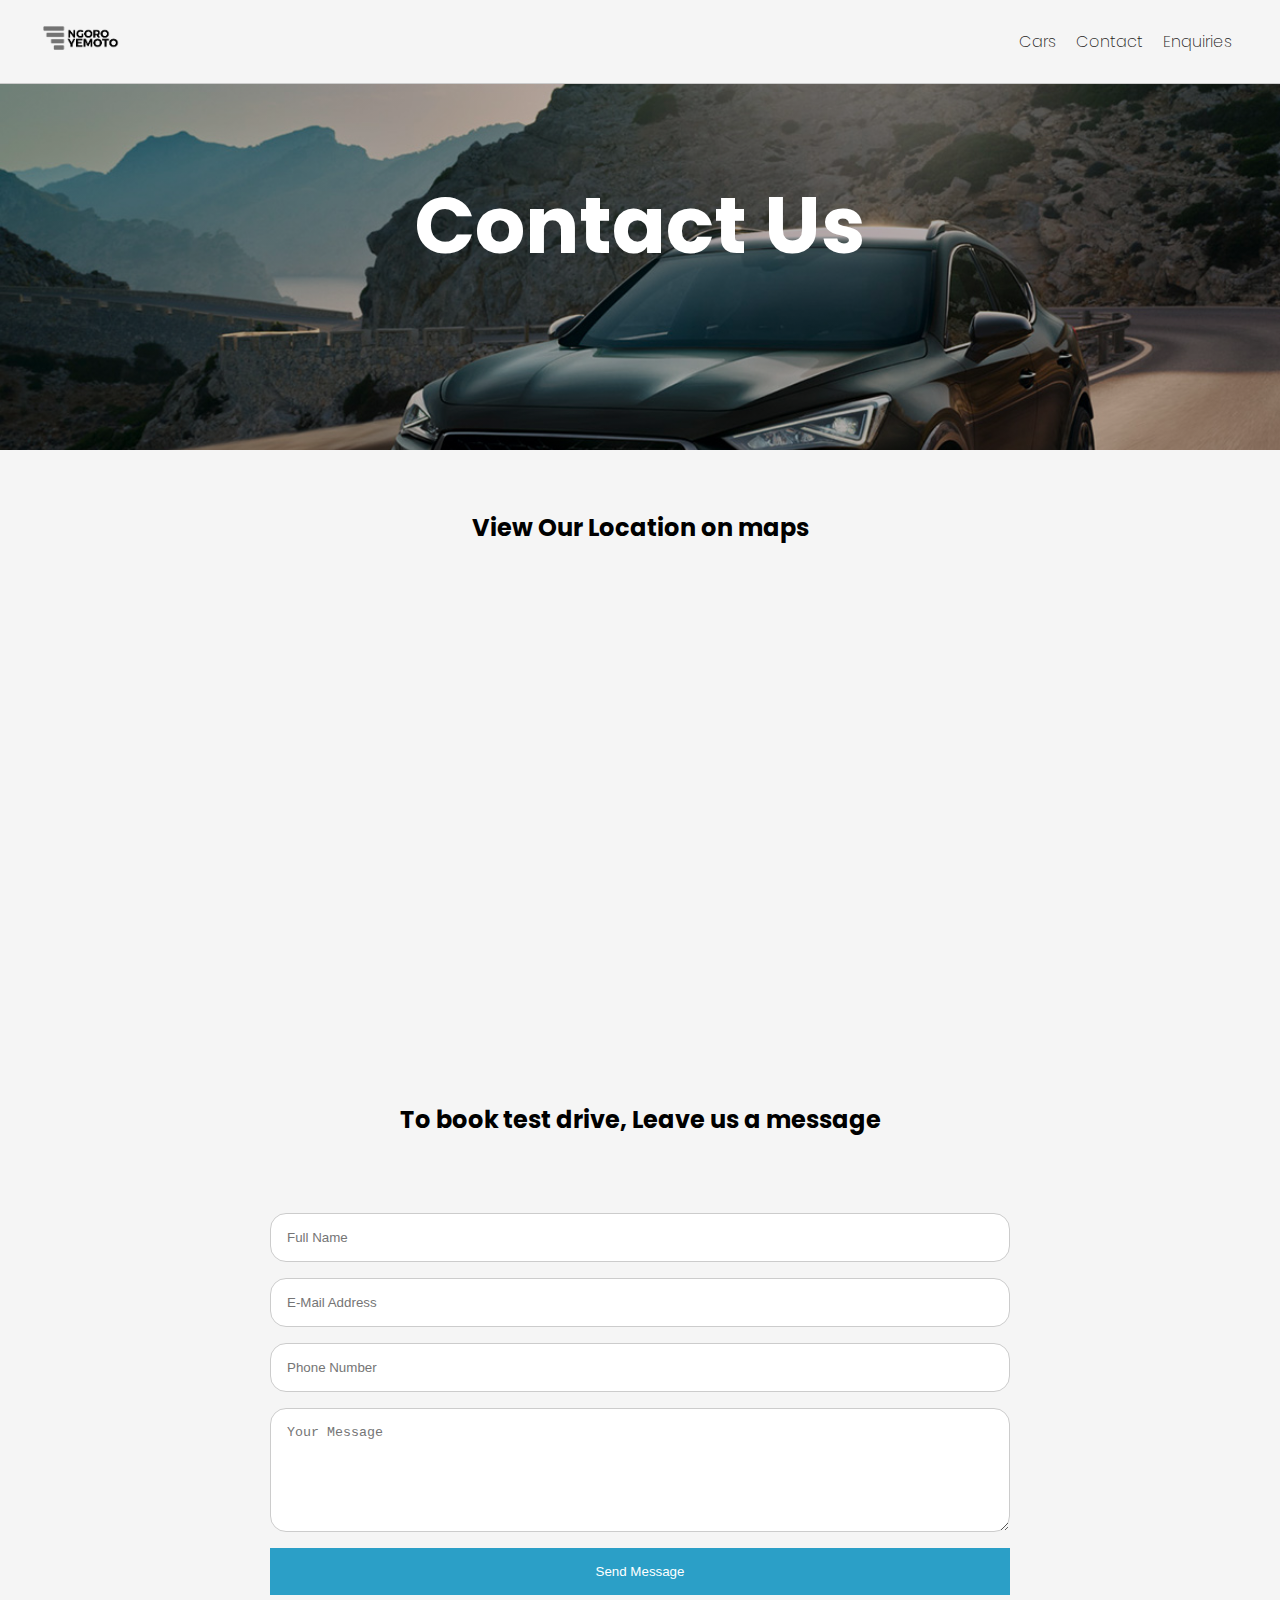
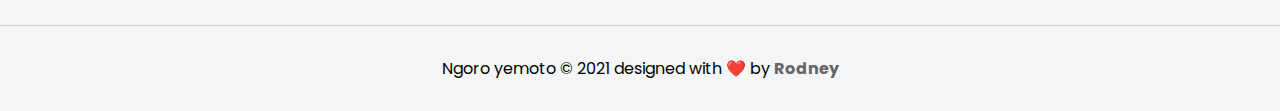
<file: contact.html>
<!DOCTYPE html>
<html lang="en">
<head>
  <meta charset="UTF-8">
  <meta http-equiv="X-UA-Compatible" content="IE=edge">
  <meta name="viewport" content="width=device-width, initial-scale=1.0">
  <title>Contact</title>
  <link rel="stylesheet" href="css/style.css">
</head>
<body>
  <header>
    <!-- Header start-->
    <a href="index.html">
      <img class="logo" src="images/logo.png" />
    </a>
   
    <nav>
      <ul class="nav-links">
        <li><a href="cars.html">Cars</a></li>
        <li><a href="contact.html">Contact</a></li>
        <li><a href="enquiries.html">Enquiries</a></li>
      </ul>
    </nav>
  </header>
  <section class="hero contact">
    <h1>Contact Us</h1>
  </section>

  <section class="contact">
    <div class="container">
      <div class="heading">
        <h2>View Our Location on maps</h2>
      </div>
      <div class="contact-top">
        <div id="map">
          <iframe src="https://www.google.com/maps/embed?pb=!1m18!1m12!1m3!1d13149.27006964455!2d31.006411733377412!3d-17.83811057792791!2m3!1f0!2f0!3f0!3m2!1i1024!2i768!4f13.1!3m3!1m2!1s0x1931a437ad96167b%3A0xe91b065f2baed9ba!2sHarare%20Institute%20of%20Technology%20(HIT).!5e0!3m2!1sen!2szw!4v1620887913378!5m2!1sen!2szw" width="100%" height="400" style="border:0;" allowfullscreen="" loading="lazy"></iframe>
        </div>
        <div class="right-text">
          <h3></h3>
        </div>
      </div>
    </div>
  </section>
  
  
      <div class="contact-form">
          <div class="heading">
              <h2>To book test drive, Leave us a message</h2>
            </div>
          <form id="contact" action="" method="post">
                  <input name="name" type="text" class="form-input" id="name" placeholder="Full Name" required>
             
                  <input name="email" type="email" class="form-input" id="email" placeholder="E-Mail Address" required>

                  <input name="email" type="text" class="form-input" id="phone" placeholder="Phone Number" required>
                
                  <textarea name="message" rows="6" class="form-input" id="message" placeholder="Your Message" required></textarea>
                
                  <button type="submit" id="form-submit" class="filled-button">Send Message</button>
               
              </div>
            </div>
          </form>
        </div>

        <footer>
          <p>
            Ngoro yemoto &copy; 2021 designed with ❤️ by
            <a target="_blank" href="https://rodney.co.zw">Rodney</a>
          </p>
        </footer>
    

</body>
</html>
</file>
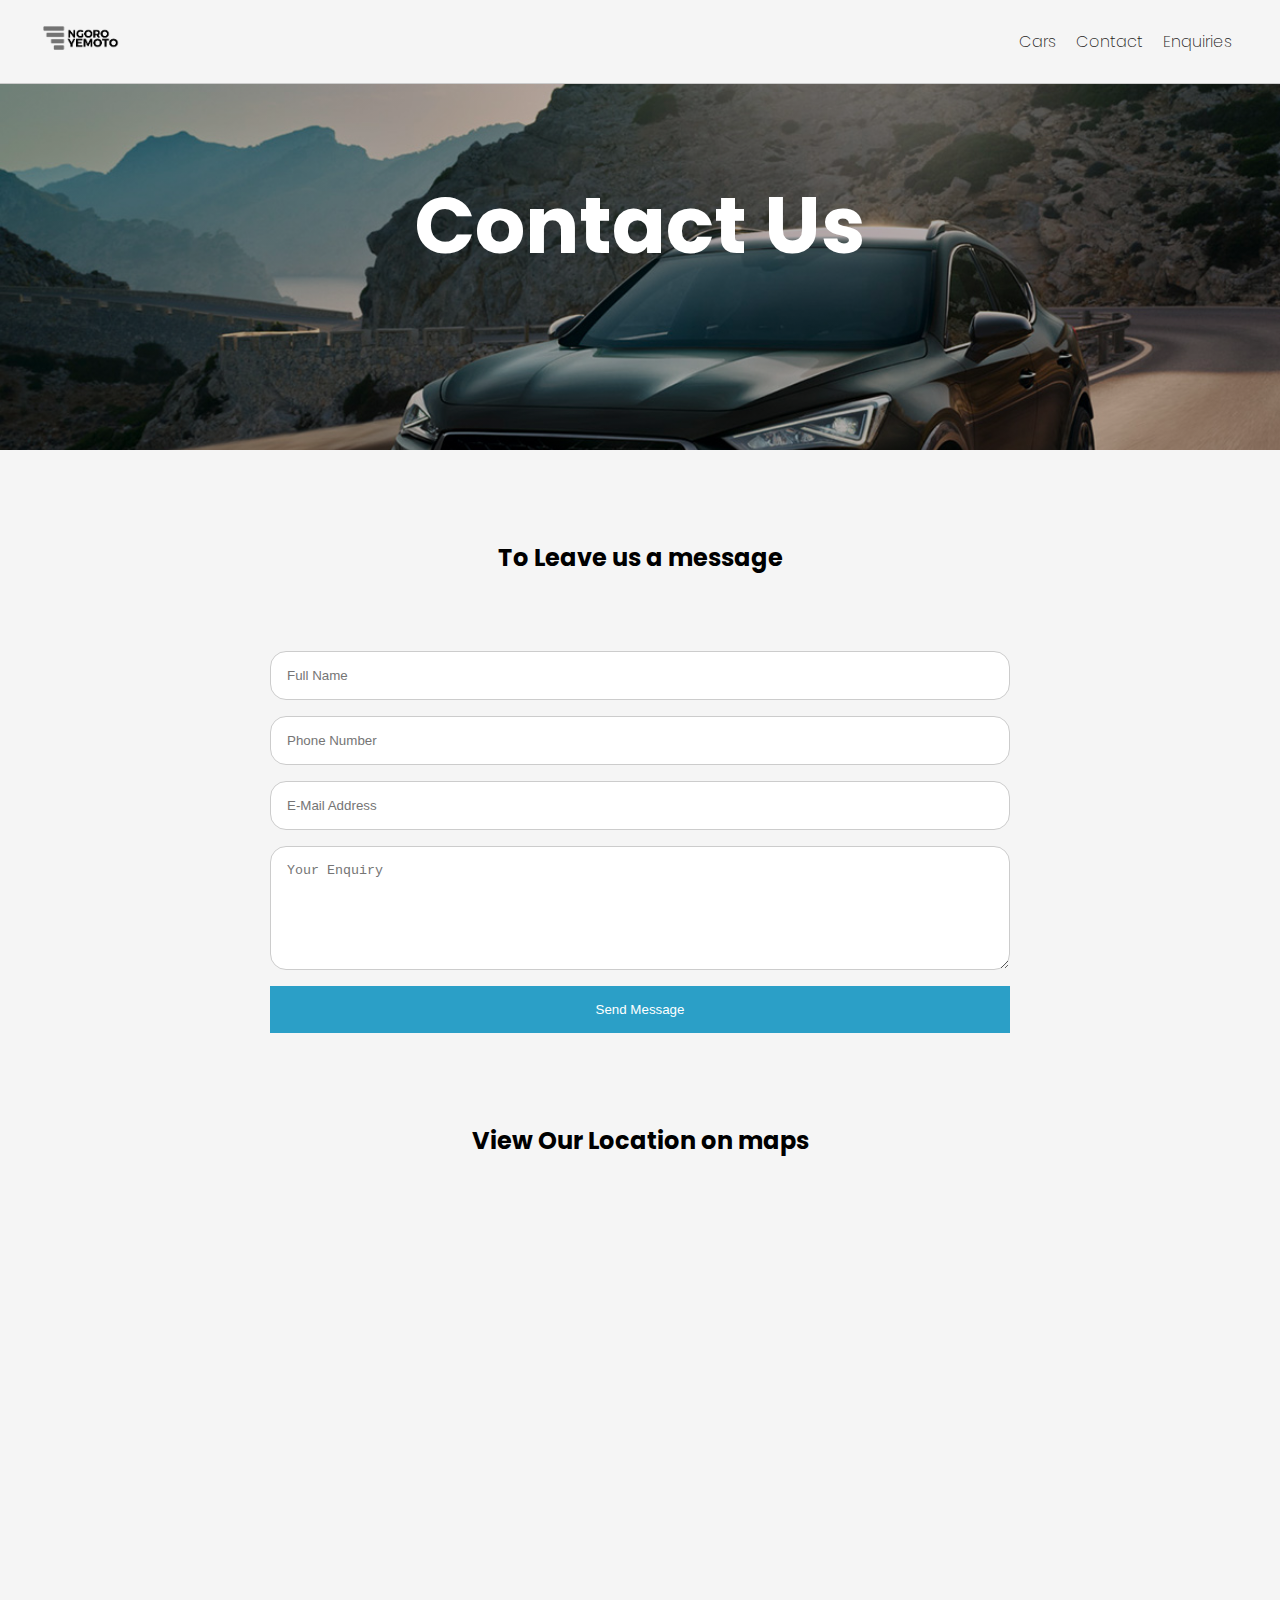
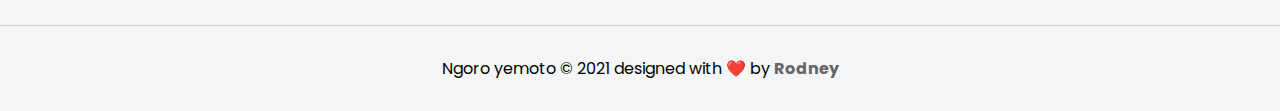
<file: enquiries.html>
<!DOCTYPE html>
<html lang="en">
<head>
  <meta charset="UTF-8">
  <meta http-equiv="X-UA-Compatible" content="IE=edge">
  <meta name="viewport" content="width=device-width, initial-scale=1.0">
  <title>Enquiries</title>
  <link rel="stylesheet" href="css/style.css">
</head>
<body>
  <header>
    <!-- Header start-->
    <a href="index.html">
      <img class="logo" src="images/logo.png" />
    </a>
   
    <nav>
      <ul class="nav-links">
        <li><a href="cars.html">Cars</a></li>
        <li><a href="contact.html">Contact</a></li>
        <li><a href="enquiries.html">Enquiries</a></li>
      </ul>
    </nav>
  </header>
  <section class="hero contact">
    <h1>Contact Us</h1>
  </section>
  
  <div class="contact-form">
    <div class="heading">
        <h2>To Leave us a message</h2>
      </div>
    <form id="form" action="" method="post">
            <input name="name" type="text" class="form-input" id="name" placeholder="Full Name" >
       
            <input name="phone" type="tel" class="form-input" id="phone" placeholder="Phone Number" >

            <input name="email" type="email" class="form-input" id="email" placeholder="E-Mail Address" >
          
            <textarea name="enuqiry" rows="6" class="form-input" id="enquiry" placeholder="Your Enquiry" ></textarea>
          
            <button type="submit" id="form-submit" class="filled-button">Send Message</button>
         
        </div>
      </div>
    </form>
  </div>
        <section class="contact">
            <div class="container">
              <div class="heading">
                <h2>View Our Location on maps</h2>
              </div>
              <div class="contact-top">
                <div id="map">
                  <iframe src="https://www.google.com/maps/embed?pb=!1m18!1m12!1m3!1d13149.27006964455!2d31.006411733377412!3d-17.83811057792791!2m3!1f0!2f0!3f0!3m2!1i1024!2i768!4f13.1!3m3!1m2!1s0x1931a437ad96167b%3A0xe91b065f2baed9ba!2sHarare%20Institute%20of%20Technology%20(HIT).!5e0!3m2!1sen!2szw!4v1620887913378!5m2!1sen!2szw" width="100%" height="400" style="border:0;" allowfullscreen="" loading="lazy"></iframe>
                </div>
                <div class="right-text">
                  <h3></h3>
                </div>
              </div>
            </div>
          </section>

        <footer>
          <p>
            Ngoro yemoto &copy; 2021 designed with ❤️ by
            <a target="_blank" href="https://rodney.co.zw">Rodney</a>
          </p>
        </footer>
    
        <script src="js/script.js"></script>
</body>
</html>
</file>
<file: css/style.css>
@import url("https://fonts.googleapis.com/css2?family=Poppins:wght@100;200;300;400;500;600;700&display=swap");

* {
  padding: 0;
  margin: 0;
  box-sizing: border-box;
}

:root {
  --lightgray: #f5f5f5;
  --darkgray: #242221;
}

body {
  background-color: var(--lightgray);
  font-family: "Poppins", sans-serif;
}

header {
  height: 84px;
  display: flex;
  align-items: center;
  justify-content: flex-end;
  padding: 32px 40px;
  position: fixed;
  top: 0;
  left: 0;
  width: 100%;
  background-color: var(--lightgray);
  z-index: 90;
  border-bottom: 1px solid #ccc;
}

header .logo {
  height: 30px;
}
header > a {
  margin-right: auto;
}

header nav {
  margin-left: 32px;
}

header nav .nav-links {
  list-style: none;
}

header nav .nav-links li {
  display: inline;
  padding: 0 8px;
}

header nav .nav-links li a {
  text-decoration: none;
  color: var(--darkgray);
  font-weight: 200;
}

section.main {
  display: grid;
  grid-gap: 10px;
  grid-template-areas:
    "grid-one grid-one grid-two grid-two"
    "grid-one grid-one grid-three grid-four";
  padding: 0 32px;
  margin-top: 84px;
}

.grid-one,
.grid-two,
.grid-three,
.grid-four {
  padding: 32px;
  color: #fff;
}

.grid-one:hover,
.grid-two:hover,
.grid-three:hover,
.grid-four:hover {
  transform: scale(1.01);
}

.grid-one {
  grid-area: grid-one;
  height: 90vh;
  background: linear-gradient(
      to right bottom,
      rgba(0, 0, 0, 0.3),
      rgba(0, 0, 0, 0.3)
    ),
    url(../images/pic-1.jpg);
  background-position: center;
  background-size: cover;
  background-repeat: no-repeat;

  display: flex;
  justify-content: flex-end;
  flex-direction: column;
  width: 55vw;
}

.grid-one h2 {
  font-size: 38px;
  font-weight: 300;
}

.grid-one .btn {
  color: #fff;
  border: 1px solid #ffffff;
  width: fit-content;
  padding: 8px 18px;
  text-decoration: none;
  margin-top: 10px;
}

.grid-one .btn:hover {
  border: 2px solid #ffffff;
}

.grid-two {
  grid-area: grid-two;
  background: linear-gradient(
      to right bottom,
      rgba(0, 0, 0, 0.3),
      rgba(0, 0, 0, 0.3)
    ),
    url(../images/pic-2.jpg);
  background-position: center;
  background-size: cover;
  background-repeat: no-repeat;
}
.grid-three {
  grid-area: grid-three;
  background-color: #003c4a;

  display: flex;
  flex-direction: column;
}
.grid-three h2 {
  font-weight: 300;
}
.grid-three a {
  margin-top: auto;
  color: #ffffff;
  text-decoration: none;
}

.grid-three a:hover {
  color: #666;
}
.grid-four {
  grid-area: grid-four;
  background: linear-gradient(
      to right bottom,
      rgba(0, 0, 0, 0.3),
      rgba(0, 0, 0, 0.3)
    ),
    url(../images/pic-4.jpg);
  background-position: center;
  background-size: cover;
  background-repeat: no-repeat;
}

.grid-four h2 {
  font-weight: 300;
}

/* Section 2 */

.section-two {
  text-align: center;
  padding: 80px 32px;
  display: flex;
  flex-direction: column;
  justify-content: center;
  align-items: center;
}

.section-two h1 {
  font-weight: 300;
  font-size: 30px;
}

.section-two img {
  max-width: 100%;
}

.section-two .section-two-cta {
  color: var(--darkgray);
  text-decoration: none;
  border: 1px solid var(--darkgray);
  padding: 8px 30px;
  display: inline-block;
  margin-top: 30px;
}

.text-bottom {
  padding: 16px;
}

.text-bottom {
  font-weight: 300;
}

/* Mobile */

.menu {
  font-size: 20px;
}

#side-navbar .close {
  text-align: left;
  padding: 25px;
  font-size: 20px;
}
#side-navbar {
  position: absolute;
  right: -2000px;
  top: 0;
  height: 100vh;
  width: 80vw;
  z-index: 100;
  background-color: #fff;
  text-align: center;

  display: flex;
  flex-direction: column;
  justify-content: space-around;
}

#side-navbar a {
  color: var(--darkgray);
  text-decoration: none;
  width: 100%;
  padding: 20px;
}

#side-navbar a:hover {
  background-color: var(--lightgray);
}

.active {
  right: 0;
}

/* Featured cars */

.featured-cars h2 {
  text-align: center;
  font-weight: 300;
  font-size: 40px;
}

.featured-cars {
  margin-bottom: 30px;
}

.feature {
  background-color: #fff;
  -webkit-box-shadow: 6px 6px 11px -5px rgba(0, 0, 0, 0.6);
  -moz-box-shadow: 6px 6px 11px -5px rgba(0, 0, 0, 0.6);
  box-shadow: 6px 6px 11px -5px rgba(0, 0, 0, 0.6);
}

.feature img.thumbnail {
  height: 200px;
  width: 100%;
  border-bottom: 1px solid #ccc;
}

.speedometer {
  height: 20px;
  padding: 20px;
}

.featured-cars-container,
.gallery {
  display: grid;
  grid-template-columns: repeat(auto-fit, 320px);
  gap: 20px;
  justify-content: center;
}

footer {
  border-top: 1px solid #cccccc;
  padding: 30px;
  text-align: center;
}

footer a {
  color: #666666;
  font-weight: bold;
  text-decoration: none;
}

/* Contact */

.hero.contact {
  height: 50vh;
  background: linear-gradient(
      to right bottom,
      rgba(0, 0, 0, 0.3),
      rgba(0, 0, 0, 0.3)
    ),
    url(../images/contact.jpg);
  background-position: center;
  background-repeat: no-repeat;
  background-size: cover;
  background-position: center bottom;
  display: grid;
  place-items: center;
  color: #ffffff;
  font-size: 40px;
  font-weight: 300;
  background-attachment: fixed;
}

.contact-form {
  max-width: 800px;
  padding: 30px;
  text-align: center;
  margin: auto;
}

.contact-form .form-input {
  width: 100%;
  display: block;
  padding: 16px;
  margin: 16px 0;
  border-radius: 16px;
  border: 1px solid #ccc;
  text-align: left;
}

.contact-form .filled-button {
  padding: 16px;
  width: 100%;
  background-color: #2b9fc7;
  border: 0;
  color: #fff;
}

.contact-form .filled-button:hover {
  background-color: rgba(43, 160, 199, 0.719);
}

.heading {
  padding: 60px;
  text-align: center;
  font-weight: 100 !important;
}

/* cars page */

.gallery {
  padding: 30px;
  margin: 30px 0;
}

table {
  width: 100%;
}
table tr{
  text-align: left;
}


@media (max-width: 1110px) {
  section.main {
    grid-template-areas:
      "grid-one grid-one "
      "grid-two grid-three "
      "grid-four grid-four";
  }
  .grid-one {
    width: auto;
    height: 60vh;
  }
  .hero.contact {
    font-size: 30px;
    font-weight: 300;
  }
}

@media (max-width: 700px) {
  .grid-two {
    display: none;
  }
  section.main {
    grid-template-areas:
      "grid-one grid-one "
      "grid-three grid-three "
      "grid-four grid-four";
  }
  .section-two h1 {
    font-size: 20px;
  }

  .featured-cars h2 {
    font-size: 25px;
  }
  .grid-one,
  .grid-two,
  .grid-three,
  .grid-four {
    padding: 20px;
  }

  .grid-one h2 {
    font-size: 28px;
    font-weight: 300;
  }
}



/* Enquiries ccs file */
.form {
	padding: 30px 40px;	
}

.form-control {
	margin-bottom: 10px;
	padding-bottom: 20px;
	position: relative;
}

.form-control label {
	display: inline-block;
	margin-bottom: 5px;
}

.form-control input {
	border: 2px solid #f0f0f0;
	border-radius: 4px;
	display: block;
	font-family: inherit;
	font-size: 14px;
	padding: 10px;
	width: 100%;
}

.form-control input:focus {
	outline: 0;
	border-color: #777;
}

.form-control.success input {
	border-color: #2ecc71;
}

.form-control.error input {
	border-color: #e74c3c;
}

.form-control i {
	visibility: hidden;
	position: absolute;
	top: 40px;
	right: 10px;
}

.form-control.success i.fa-check-circle {
	color: #2ecc71;
	visibility: visible;
}

.form-control.error i.fa-exclamation-circle {
	color: #e74c3c;
	visibility: visible;
}

.form-control small {
	color: #e74c3c;
	position: absolute;
	bottom: 0;
	left: 0;
	visibility: hidden;
}

.form-control.error small {
	visibility: visible;
}

.form button {
	background-color: #2b9fc7;
	border: 2px solid #2b9fc7;
	border-radius: 4px;
	color: #fff;
	display: block;
	font-family: inherit;
	font-size: 16px;
	padding: 10px;
	margin-top: 20px;
	width: 100%;
}

.highlight{
  border: 1px solid coral!important;
}
</file>
